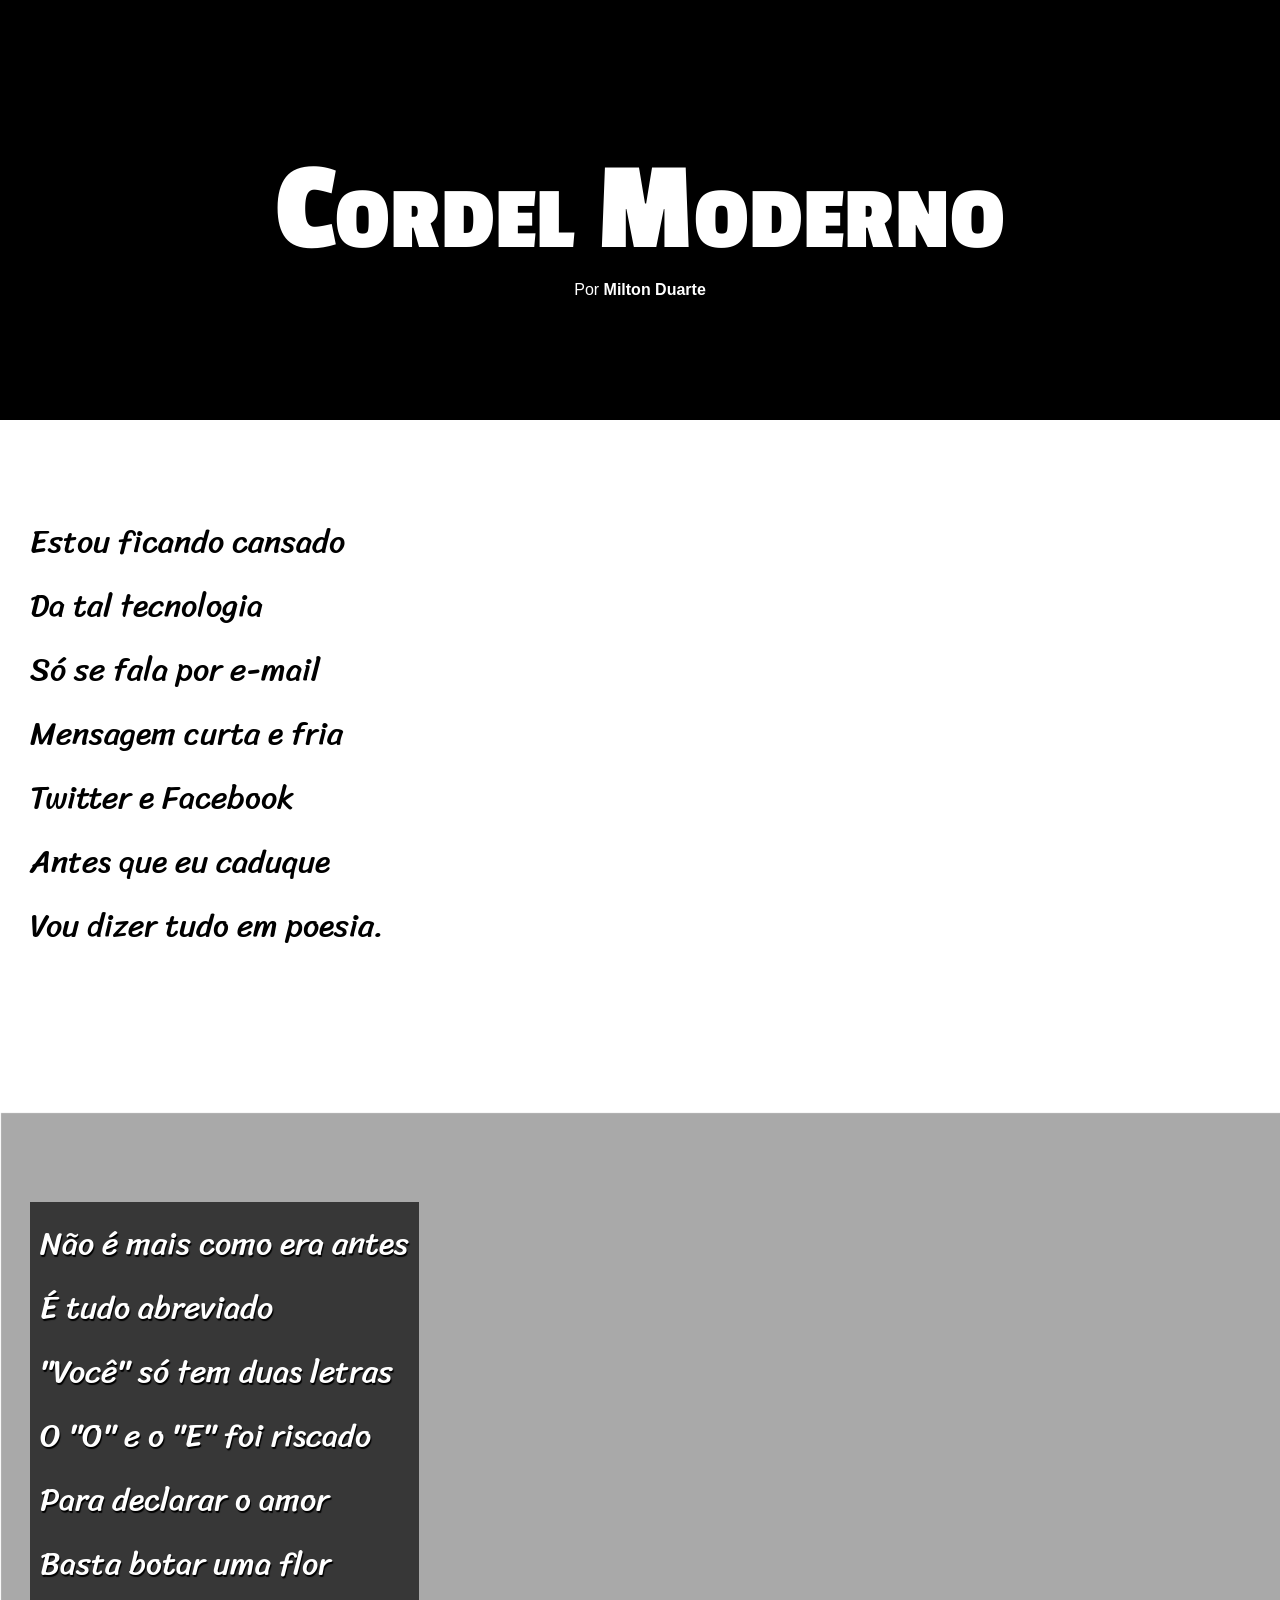
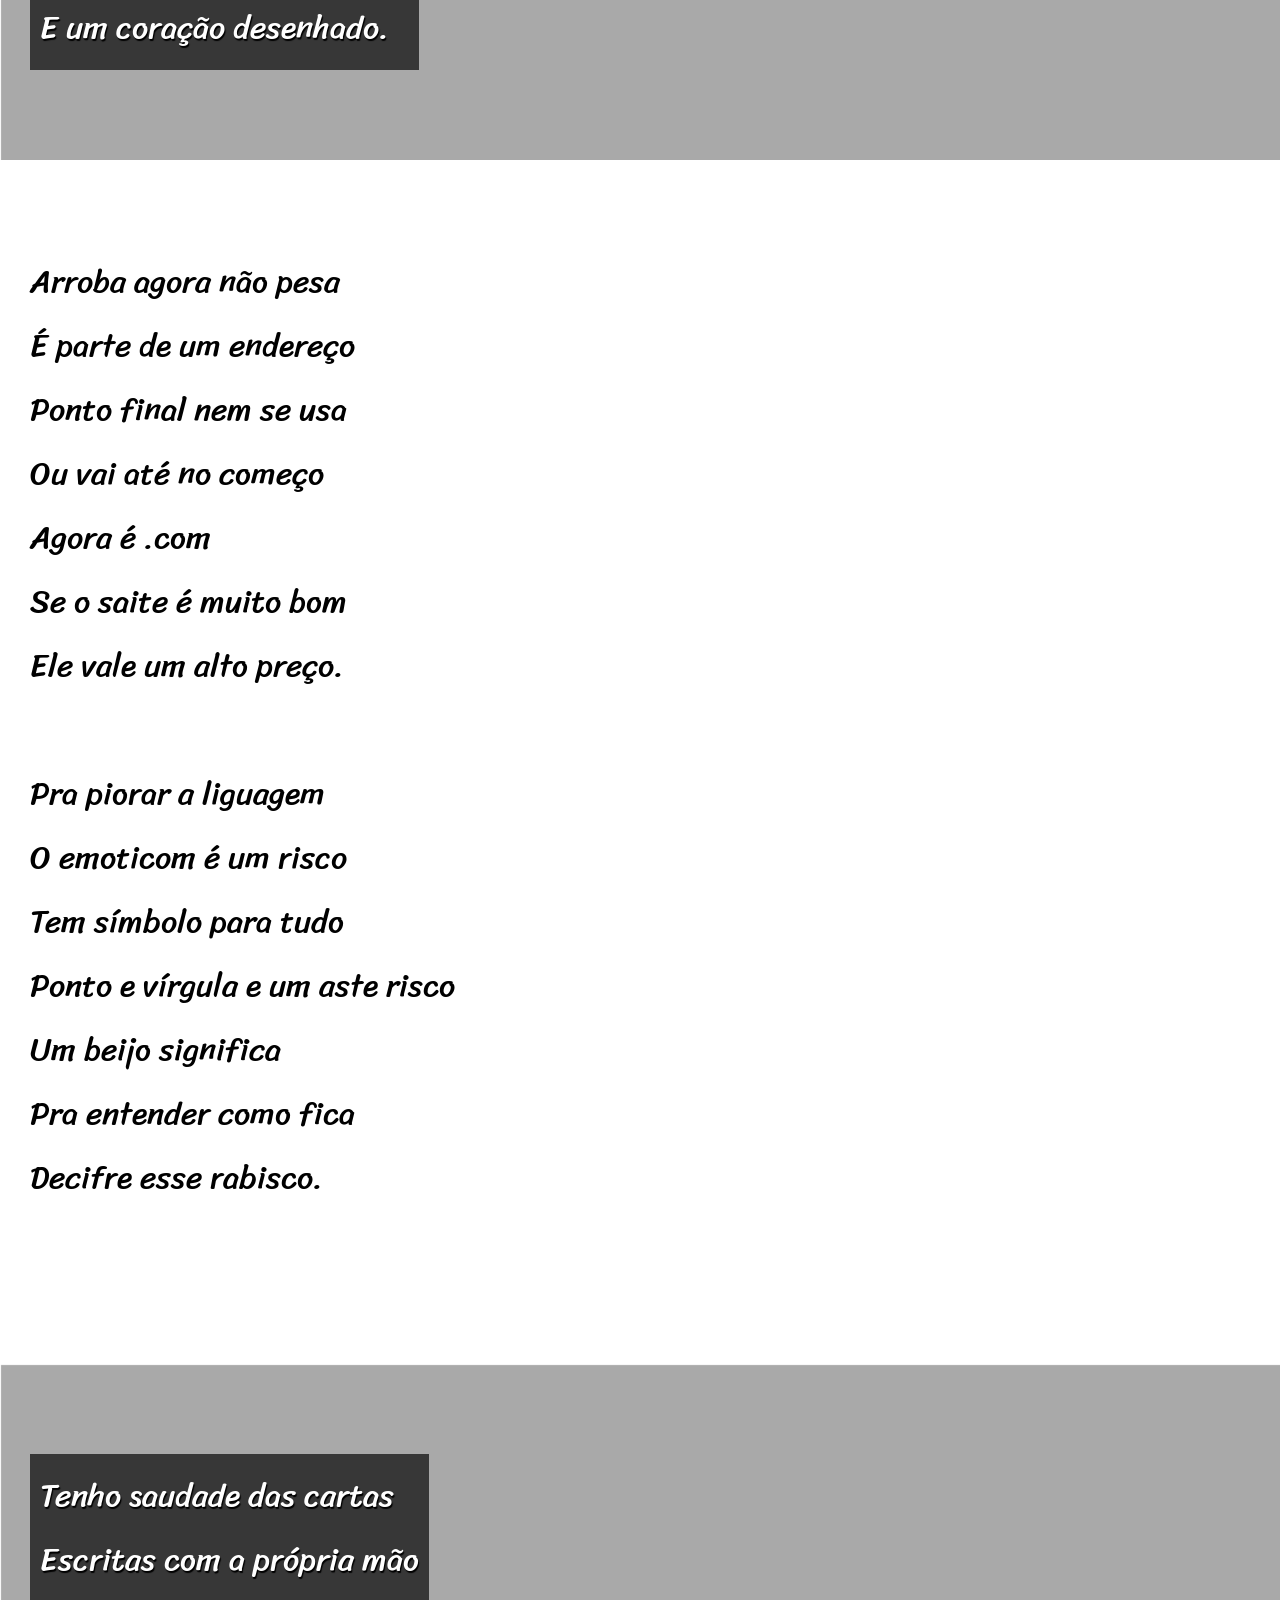
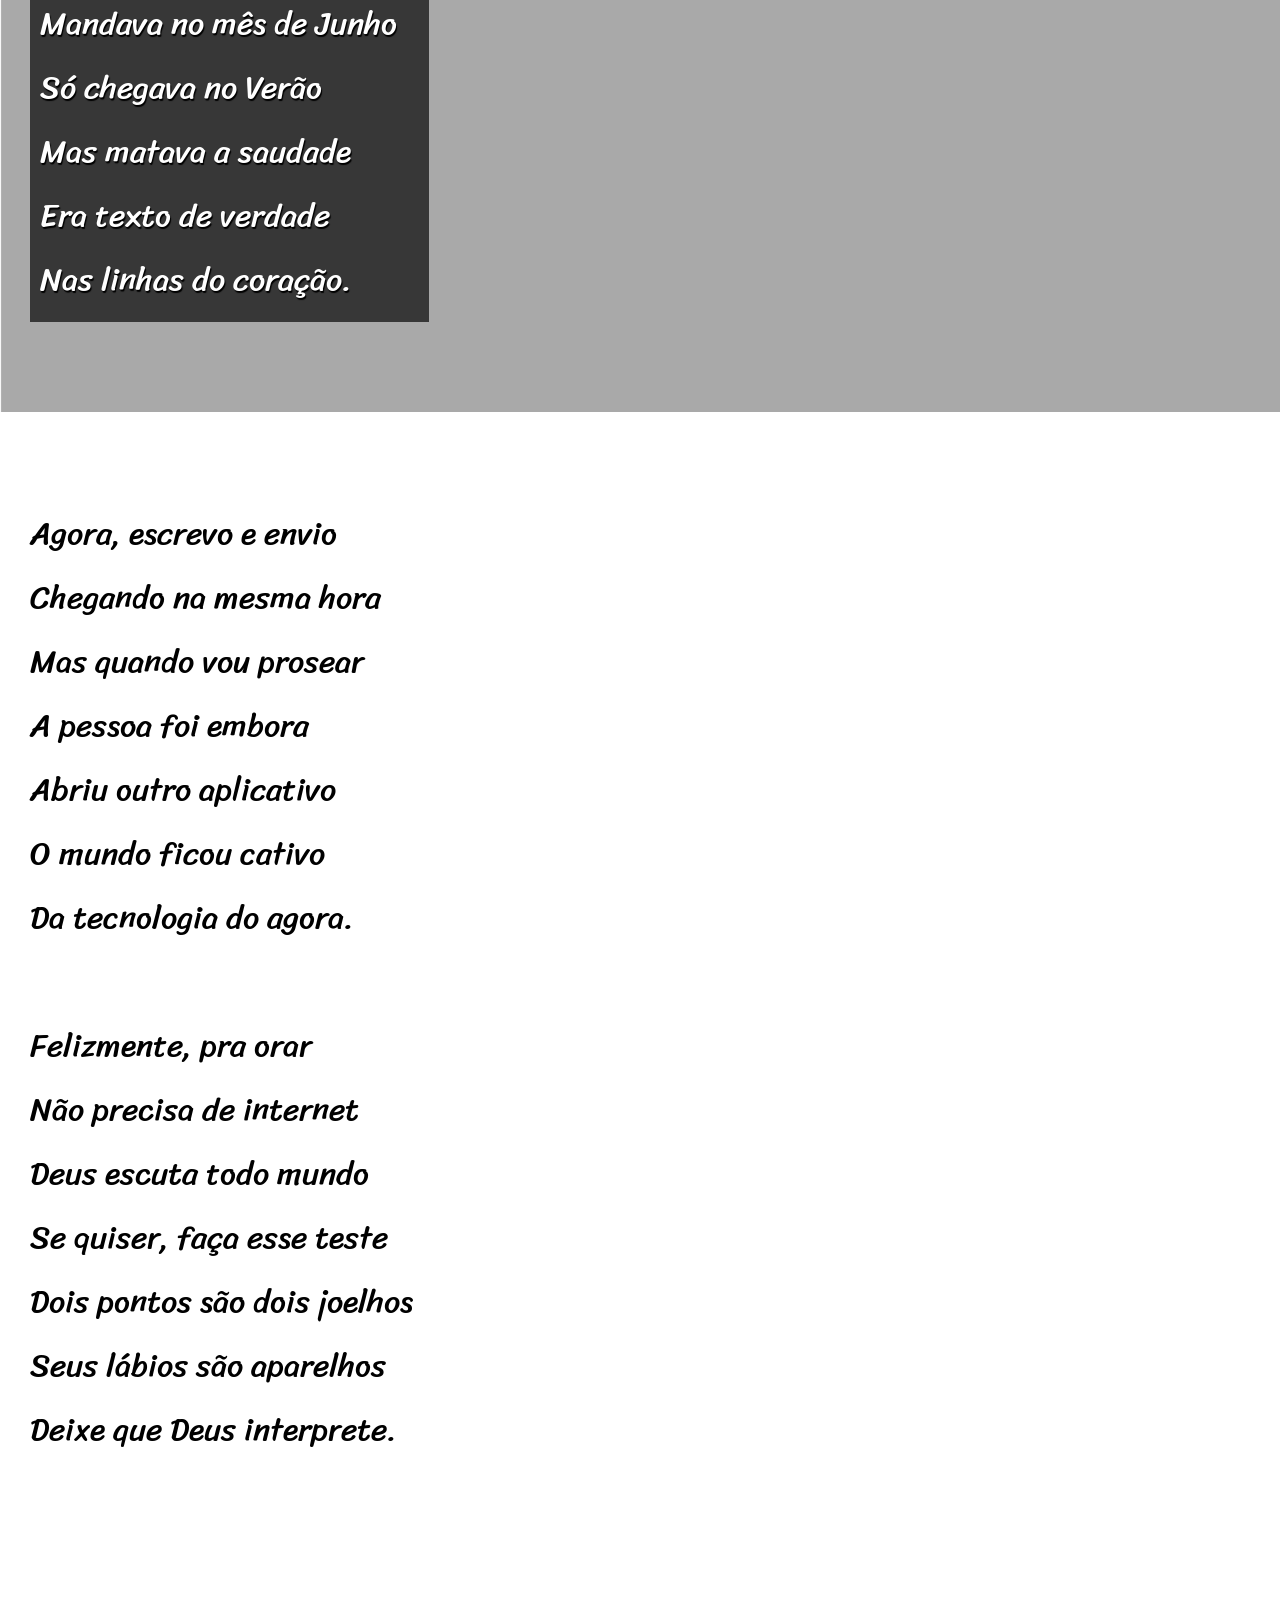
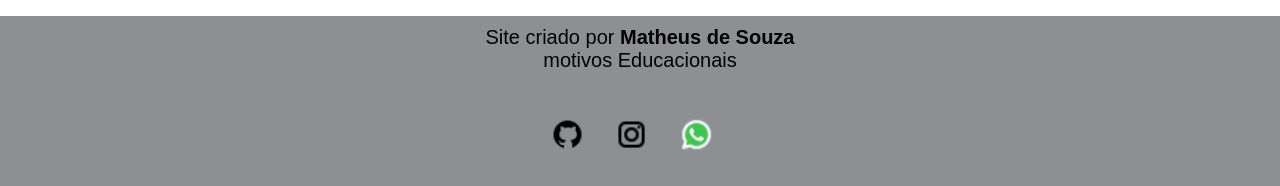
<file: index.html>
<!DOCTYPE html>
<html lang="pt-br">
<head>
    <meta charset="UTF-8">
    <meta name="viewport" content="width=device-width, initial-scale=1.0">
    <title>Cordel Moderno</title>
    <link rel="stylesheet" href="estileira.css">
    <link rel="shortcut icon" href="imagens/poema.png" type="image/x-icon">
</head>
<body>
    <header>
        <h1>Cordel Moderno</h1>
        <p>
           Por <a href="https://www.recantodasletras.com.br/poesias/3186743" target="_blank">Milton Duarte</a>
        </p>
    </header>

        <section class="normal">
            <p>
                Estou ficando cansado <br>
                Da tal tecnologia <br>
                Só se fala por e-mail <br>
                Mensagem curta e fria <br>
                Twitter e Facebook <br>
                Antes que eu caduque <br>
                Vou dizer tudo em poesia. <br>
            </p>
        </section>



        <section class="imagem" id="img01">
            <p>
                Não é mais como era antes <br>
                É tudo abreviado <br>
                "Você" só tem duas letras <br>
                O "O" e o "E" foi riscado <br>
                Para declarar o amor <br>
                Basta botar uma flor <br>
                E um coração desenhado. <br>
            </p>
        </section>


        <section class="normal">
            <p>
                Arroba agora não pesa <br>
                É parte de um endereço <br>
                Ponto final nem se usa <br>
                Ou vai até no começo <br>
                Agora é .com <br>
                Se o saite é muito bom <br>
                Ele vale um alto preço. <br>
            </p>
            <p>
                Pra piorar a liguagem <br>
                O emoticom é um risco <br>
                Tem símbolo para tudo <br>
                Ponto e vírgula e um aste risco<br>
                Um beijo significa <br>
                Pra entender como fica <br>
                Decifre esse rabisco. <br>
            </p>
        </section>


        <section class="imagem" id="img02">
            <p>
                Tenho saudade das cartas <br>
                Escritas com a própria mão <br>
                Mandava no mês de Junho <br>
                Só chegava no Verão <br>
                Mas matava a saudade <br>
                Era texto de verdade <br>
                Nas linhas do coração. <br>
            </p>
        </section>


        <section class="normal">
            <p>
                Agora, escrevo e envio <br>
                Chegando na mesma hora <br>
                Mas quando vou prosear <br>
                A pessoa foi embora <br>
                Abriu outro aplicativo <br>
                O mundo ficou cativo <br>
                Da tecnologia do agora. <br>
            </p>
            <p> 
                Felizmente, pra orar <br>
                Não precisa de internet <br>
                Deus escuta todo mundo <br>
                Se quiser, faça esse teste <br>
                Dois pontos são dois joelhos <br>
                Seus lábios são aparelhos <br>
                Deixe que Deus interprete. <br>
            </p>
        </section>
    <footer>
        <p>Site criado por <strong>Matheus de Souza</strong> <br> motivos Educacionais <p>
            <ul>
                <div class="redes">
                    <li class="img-footer"><a href="https://github.com/matheusdev0w0" target="_blank"><img src="imagens/icons8-github-30.png" class="img-redes" alt="git hub"></a></li>
                    <li class="img-footer"><a href="https://www.instagram.com/matheus_zin_dzk6/" target="_blank"><img src="imagens/icons8-instagram-24.png" class="img-redes" alt="Instagram"></a></li>
                    <li><a href="https://wa.me/5547996914757?text=Quero%20fazer%20um%20site%20poderia%20me%20ajudar%3F%F0%9F%98%81" target="_blank"><img src="imagens/icons8-whatsapp-24.png "  class="img-redes" alt="Whatsapp"></a></li>
                </div>

            </ul>
    </footer>
</body>
</html>
</file>
<file: estileira.css>
@import url('https://fonts.googleapis.com/css2?family=Passion+One:wght@400;700;900&family=Sriracha&display=swap');
:root {
    --fonte1: Verdana, Geneva, Tahoma, sans-serif;
    --fonte2:"Passion One",cursive;
    --fonte3:"Sriracha", cursive;
}
* {
    margin: 0;
    padding: 0;
}
html, body {
    min-height: 100vh;
    background-color: darkgray;
    font-family: var(--fonte1);
}
header {
    height: 150px;
    background-color: black;
    color: white;
    padding: 10vh;
    padding-bottom: 20vh;
}
header h1 {
    text-align: center;
    padding-top: 50px;
    font-variant: small-caps;
    font-size: 10vw;
    font-family: var(--fonte2);

}
header p {
    text-align: center;
    padding-bottom: 50px;
}
header a {
    color: white;
    font-weight: bolder;
    text-decoration: none;
}
header a:hover {
    text-decoration: underline;
}
section {
    padding-top: 10vh;
    padding-bottom: 10vh;
    line-height: 2em;
    padding-left: 30px;
    font-family: var(--fonte3);
    font-size: 2em;
}
section > p {
    padding-bottom: 2em;
}
section.normal {
    background-color: white;
}
section.imagem {
    background-color: rgb(70, 70, 70);
    color: white;
    box-shadow: inset 1px 1px 1px;

}
section.imagem > p {
    background-color: rgba(0, 0, 0, 0.671);
    display: inline-block;
    padding: 10px;
    text-shadow: 1px 2px 1px black;
}
section#img01 {
    background-image: url(imagens/background001.jpg);
    background-position: right center;
    background-size: cover;
    background-attachment:fixed ;
}
section#img02 {
    background-image: url(imagens/background002.jpg);
    background-size: cover;
    background-attachment:fixed ;
}
footer {
    height: 150px;
    padding: 10px;
    background-color: rgba(101, 107, 112, 0.411);
    margin: 0px;
}
footer p {
    text-align: center ;
    font-size: 20px;
}
footer li {
    display: inline-block;
}
.redes {
    width: 180px;
    letter-spacing: 25px;
    margin: auto;
    margin-top: 45px;
}
.img-redes {
    height: 35px;
    width: 35px;
}
.img-redes:hover {
    transition: 0.3s;
    background-color: rgba(0, 60, 255, 0.329);
    height: 40px;
    width: 40px;
    border-radius: 15px;
}
</file>
